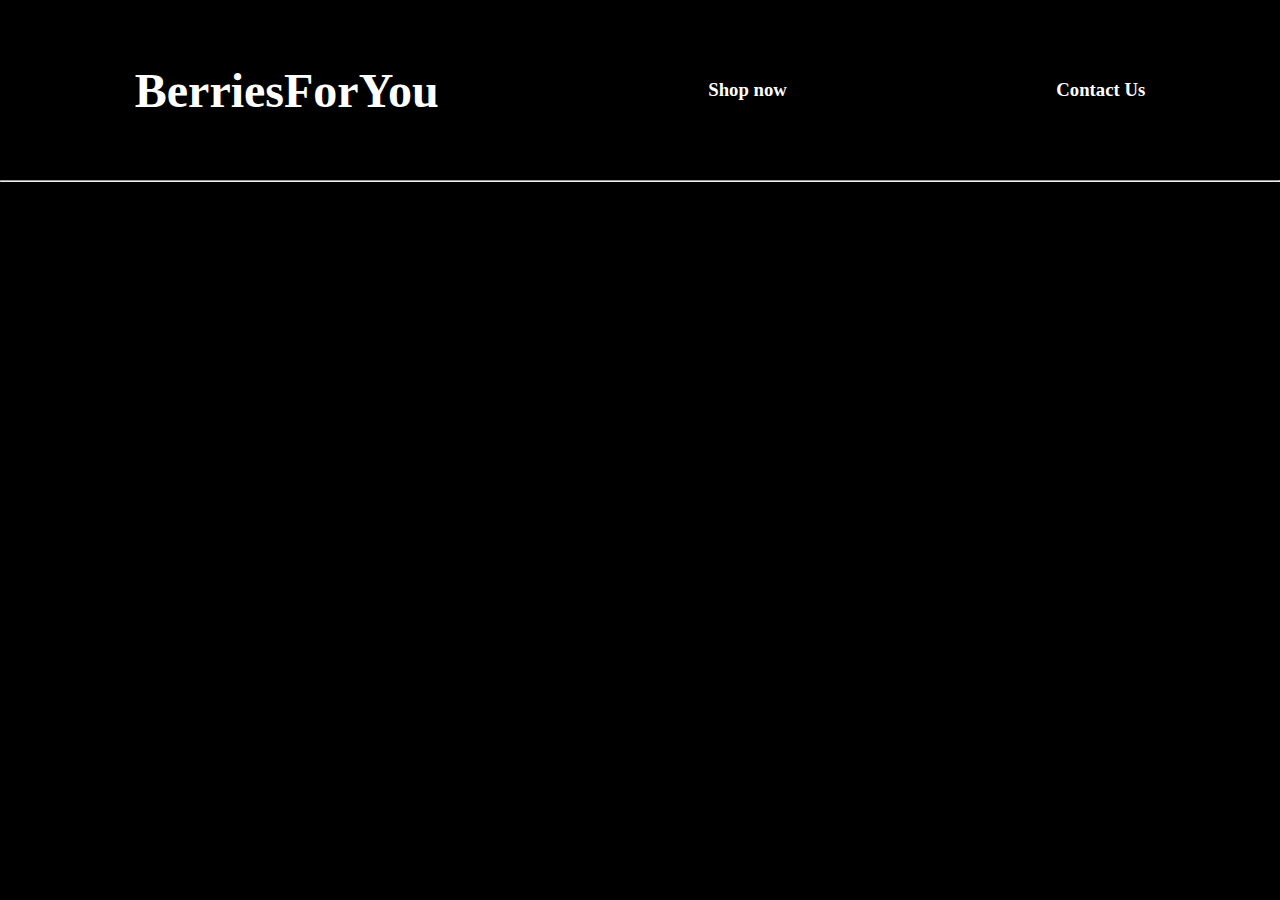
<file: about.html>
<!DOCTYPE html>
<html lang="en">
<head>
    <meta charset="UTF-8">
    <meta http-equiv="X-UA-Compatible" content="IE=edge">
    <meta name="viewport" content="width=device-width, initial-scale=1.0">
    <title>BarriesForYou-about</title>
    <link rel="stylesheet" href="index.css">
</head>
<body style="background-color:black">
   <div class="nav">
       <a href="index.html" target="_blank" rel="noopener noreferrer"> <h1 class="brandname">BerriesForYou</h1></a>
        <a href="Shop.html" class="shop"><h3>Shop now</h3></a>
        <a href="Contact.html" class="contact"><h3>Contact Us</h3></a>
      </div>
      <hr>
      
     <script src="index.js"></script>
</body>
</html>
</file>
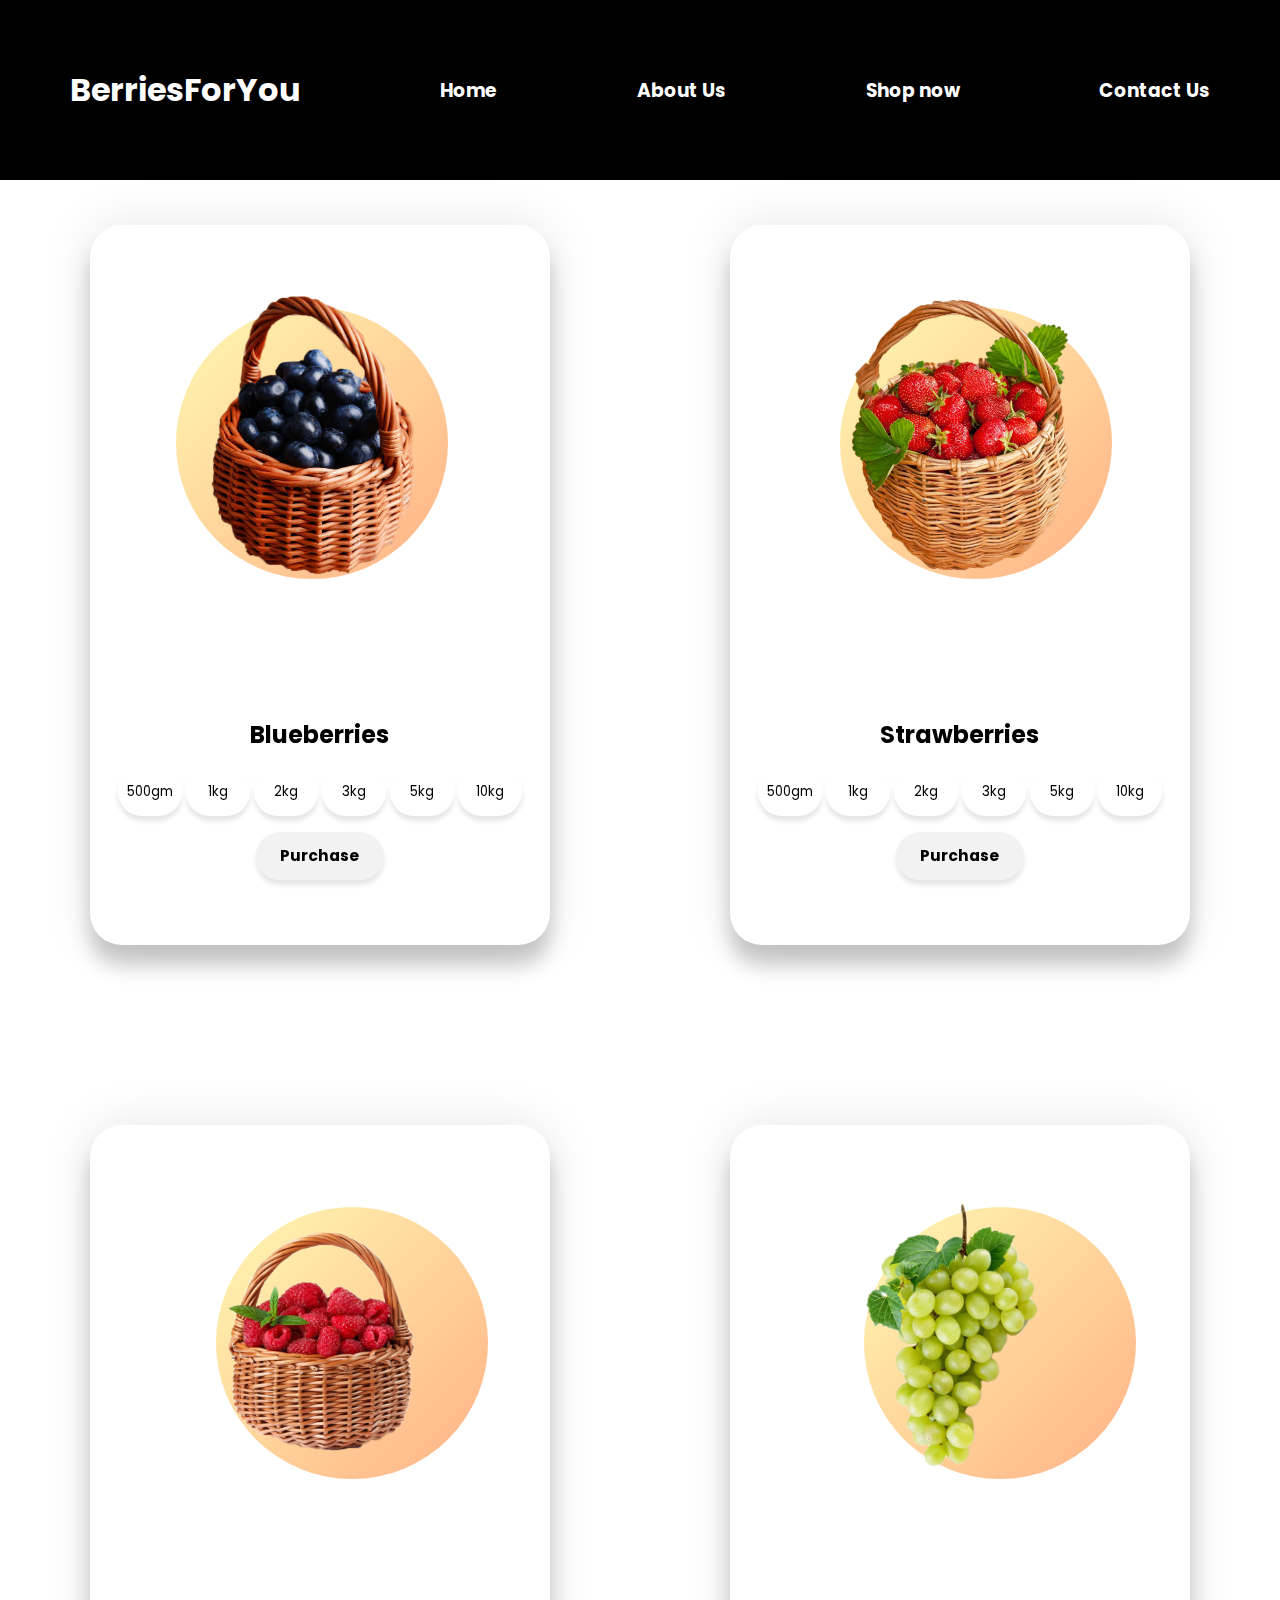
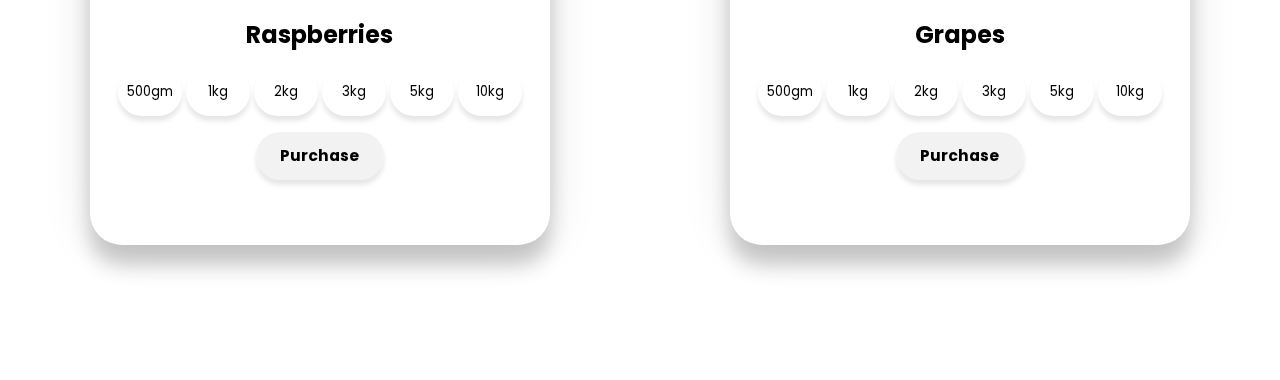
<file: Shop.html>
<!DOCTYPE html>
<html lang="en" dir="ltr">
  <head>
    <meta charset="utf-8">
    <title>BerriesForYou.com</title>
    <link rel="preconnect" href="https://fonts.googleapis.com">
<link rel="preconnect" href="https://fonts.gstatic.com" crossorigin>
<link href="https://fonts.googleapis.com/css2?family=Poppins:wght@100;200;300;400&display=swap" rel="stylesheet">
    <link rel="stylesheet" href="Shop.css">
  </head>
  <body>
    <div class="nav">
      <h1 class="brandname">BerriesForYou</h1>
      <a href="index.html"><h3>Home</h3></a>
      <a href="About.html" class="about"><h3>About Us</h3></a>
      <a href="Shop.html" class="shop"><h3>Shop now</h3></a>
      <a href="Contact.html" class="contact"><h3>Contact Us</h3></a>
    </div>
    <div class="section">
     <div class="container">
       <div class="card">
         <div class="image" id="blueberry">
           <div class="circle"></div>
           <img src="blueberry.png">
         </div>
         <div class="info">
           <h2>Blueberries</h2>
           <div class="quantity">
             <button class="500gm">500gm</button>
             <button class="1kg">1kg</button>
             <button class="2kg">2kg</button>
             <button class="3kg">3kg</button>
             <button class="5kg">5kg</button>
             <button class="10kg">10kg</button>
           </div>
           <button class="purchase"><h3>Purchase</h3></button>
         </div>
       </div>
     </div>

     <div class="container">
       <div class="card">
         <div class="image" id="strawberry">
           <div class="circle"></div>
           <img src="strawberry.png">
         </div>
         <div class="info">
           <h2>Strawberries</h2>
           <div class="quantity">
             <button class="500gm">500gm</button>
             <button class="1kg">1kg</button>
             <button class="2kg">2kg</button>
             <button class="3kg">3kg</button>
             <button class="5kg">5kg</button>
             <button class="10kg">10kg</button>
           </div>
           <button class="purchase"><h3>Purchase</h3></button>
         </div>
       </div>
     </div>

    </div>

    <div class="section">
     <div class="container">
       <div class="card">
         <div class="image" id="raspberry">
           <div class="circle"></div>
           <img src="rasberry.png">
         </div>
         <div class="info">
           <h2>Raspberries</h2>
           <div class="quantity">
             <button class="500gm">500gm</button>
             <button class="1kg">1kg</button>
             <button class="2kg">2kg</button>
             <button class="3kg">3kg</button>
             <button class="5kg">5kg</button>
             <button class="10kg">10kg</button>
           </div>
           <button class="purchase"><h3>Purchase</h3></button>
         </div>
       </div>
     </div>

     <div class="container">
       <div class="card">
         <div class="image" id="grapes">
           <div class="circle"></div>
           <img src="grapes.png">
         </div>
         <div class="info">
           <h2>Grapes</h2>
           <div class="quantity">
             <button class="500gm">500gm</button>
             <button class="1kg">1kg</button>
             <button class="2kg">2kg</button>
             <button class="3kg">3kg</button>
             <button class="5kg">5kg</button>
             <button class="10kg">10kg</button>
           </div>
           <button class="purchase"><h3>Purchase</h3></button>
         </div>
       </div>
     </div>

    </div>
   <script src="Shop.js"></script>
  </body>
</html>
</file>
<file: index.css>
*{padding: 0;
  margin:0;
  color:white;
  font-family: Poppins;}


.nav{display:flex;
     justify-content: space-around;
     align-items: center;
     height:20vh;}
.nav a{text-decoration: none;}

h1{font-size:3rem;}
.slider{background:linear-gradient(to right,black,rgb(34, 35, 36));
        width:100%;
        height:100vh;
        position: absolute;
        top:0;
        left:0;
        z-index: -1;
      }
.main{width:100%;
      height:80vh;
       display:flex;
       align-items: center;
       justify-content: center;
       }
.image{width:80%;
       height:80%;
       position: absolute;
       }
.image img{width:100%;
           height:100%;
           object-fit: cover;}
.image::after{content: "";
             height:100%;
             width:100%;
             position: absolute;
             left:0;
             top:0;
             background-color: black;
             opacity:30%;

             }
.image h2{position: absolute;
          bottom:3rem;
          left:5rem;
          font-size: 3rem;
          z-index: 2;}
.nav h3
{
  transition: 0.5s ease-in-out;
   border-bottom:5px solid red;
   border-width: 0px;
}
.nav h3:hover
{
  border-bottom:5px solid red;
  width: 100%;
  padding-bottom: 10px;
}
</file>
<file: Shop.css>
*{padding:0;
  margin:0;
  font-family: Poppins;}
  body{display:block;
      perspective:1000px;}
  .nav{display:flex;
       justify-content: space-around;
       align-items: center;
       height:20vh;
       background-color: black;
       color:white;
       }
  .nav a{text-decoration: none;
         color:white;}
.section{display: flex;
         justify-content: space-around;

         height:100vh;
         width:100%;}
.container{
    width:45%;
    height:90vh;
    display:flex;
    align-items: center;
    justify-content: center;
   }
.card{width:80%;
      height:80vh;
      display:flex;
      flex-direction: column;
      align-items: center;
      transform-style: preserve-3d;
      justify-content: space-around;
      box-shadow: 0 20px 20px rgba(0,0,0,0.2),0 0 50px rgba(0,0,0,0.1);
      border-radius: 2rem;

    }
.image img{width:15rem;
          height:18rem;
          transition: transform 0.25s ease;
          }


#blueberry img{width:18rem;
               height:18rem;
               transition: transform 0.25s ease;
             }
#raspberry img{width:13rem;
               height:18rem;
               transition: transform 0.25s ease;
             }
#grapes img{width:12rem;
            height:18rem;
            transition: transform 0.25s ease;
          }
.image{position: relative;}


.info h2{
  transition: transform 0.25s ease;
}
.circle{position: absolute;
        width:17rem;
        height:17rem;
        border-radius: 50%;
        background:linear-gradient(to right bottom,#FFF9B2,#FFB085);
        top:1rem;

        z-index: -1;
        }

button{border-style: none;
       text-decoration: none;
       background:none;
       width: 4rem;
       height:3rem;
       border-radius: 2rem;
       box-shadow:0 5px 5px rgba(0,0,0,0.1);
       }
button:hover{background:rgba(0,0,0,0.05);
             cursor:pointer;
             }
.info{display: flex;
      flex-direction: column;
      align-items: center;

      }
.quantity{margin-top: 1rem;
          margin-bottom: 1rem;}
.purchase{width:8rem;
          background-color: rgba(0,0,0,0.05);
          border-radius: 2rem;
          height:3rem;
          }
.purchase:hover{background-color: white;
                }
</file>
